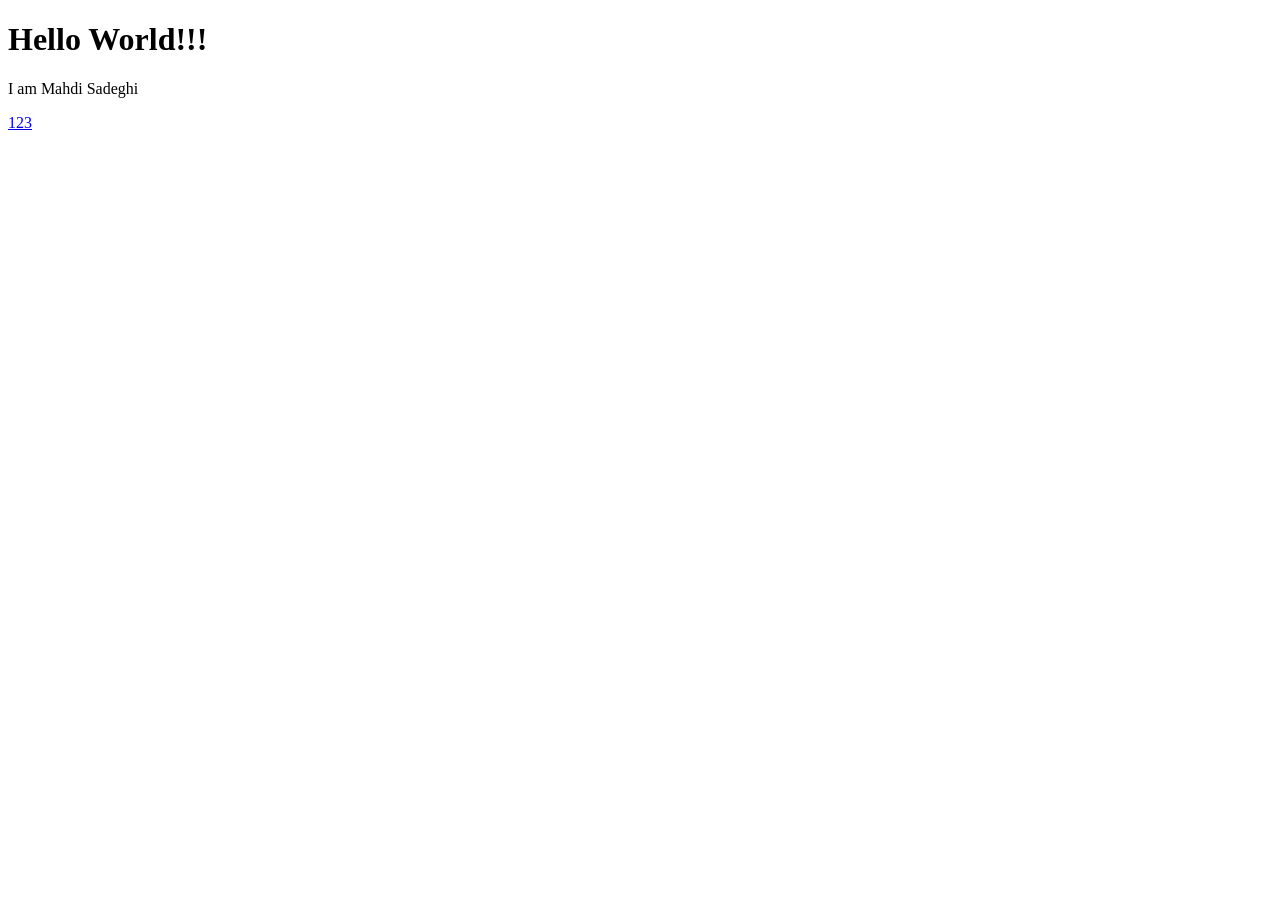
<file: index.html>
<!DOCTYPE html>
<html lang="en" dir="ltr">
  <head>
    <meta charset="utf-8">
    <title>Mahdi Sadeghi</title>
  </head>
  <body>
    <h1>Hello World!!!</h1>
    <p>I am Mahdi Sadeghi</p>
    <a href="https://toplearn.com">123</a>
  </body>
</html>
</file>
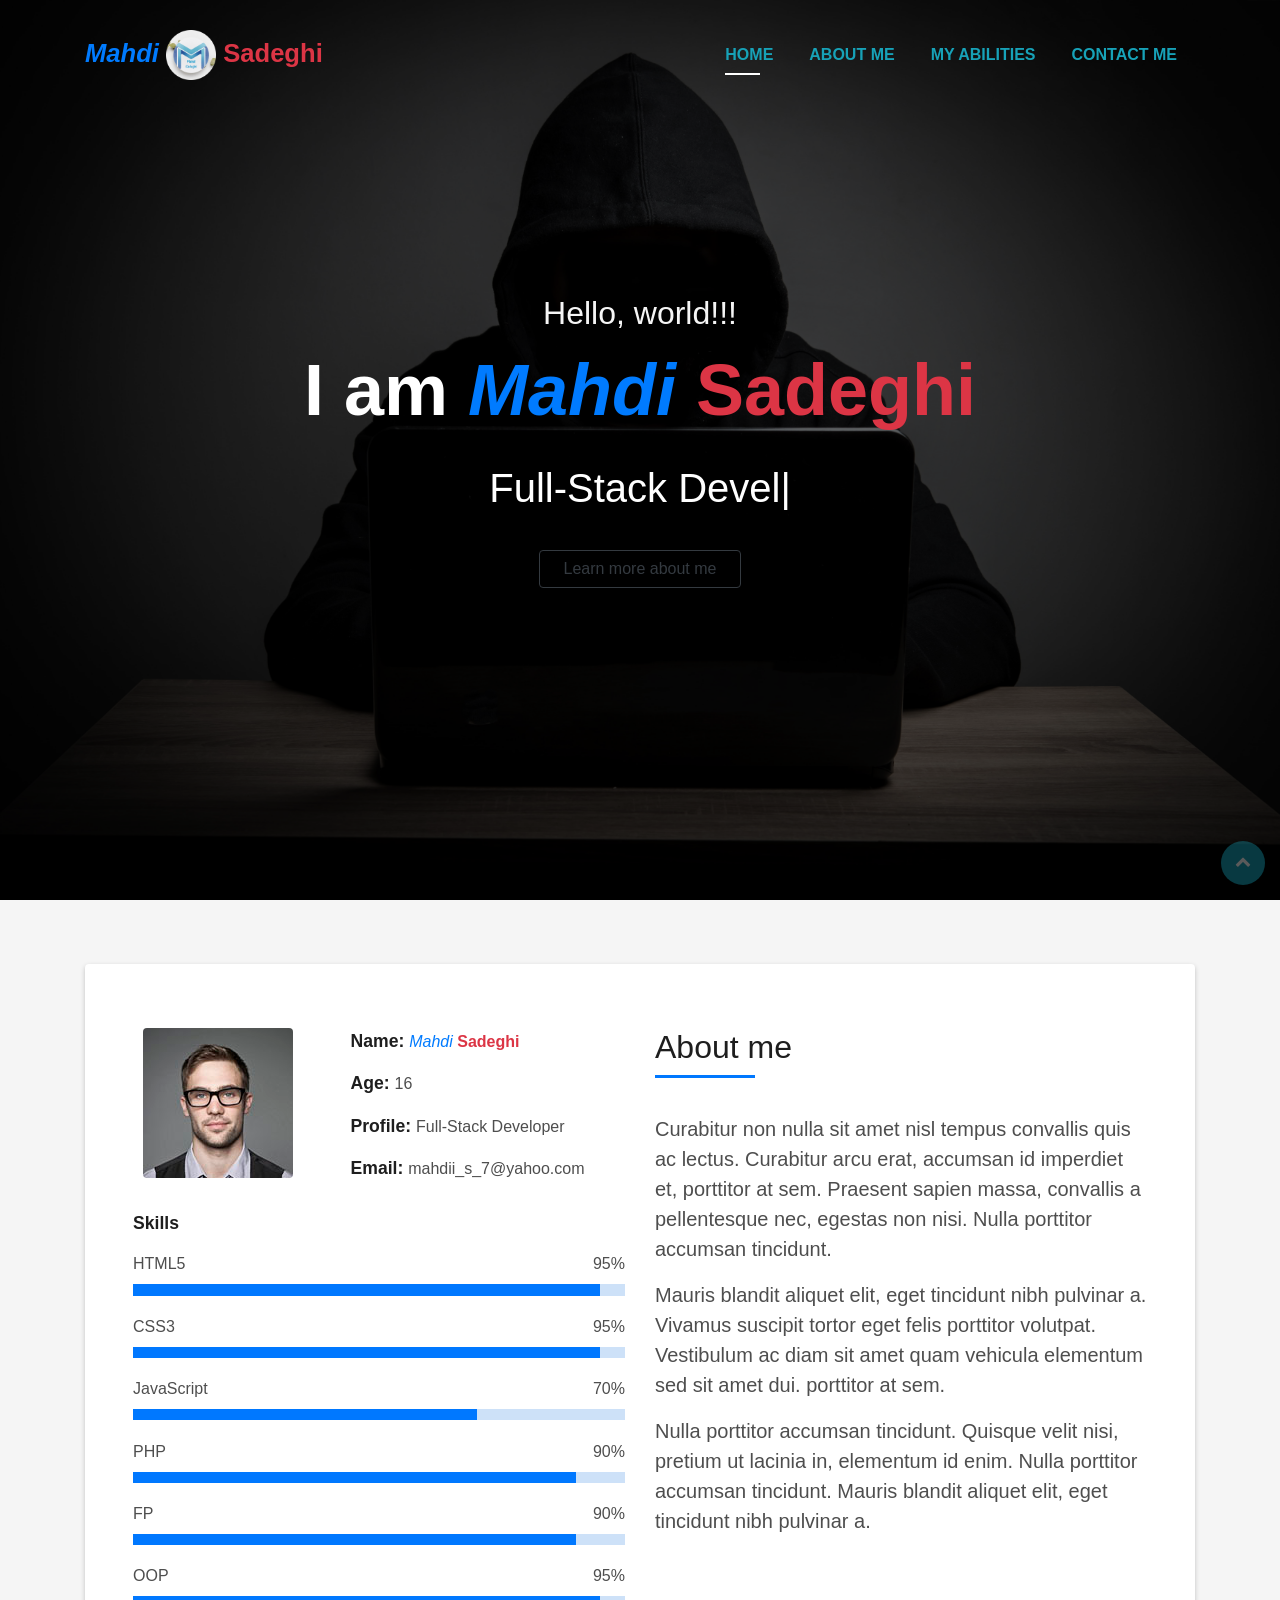
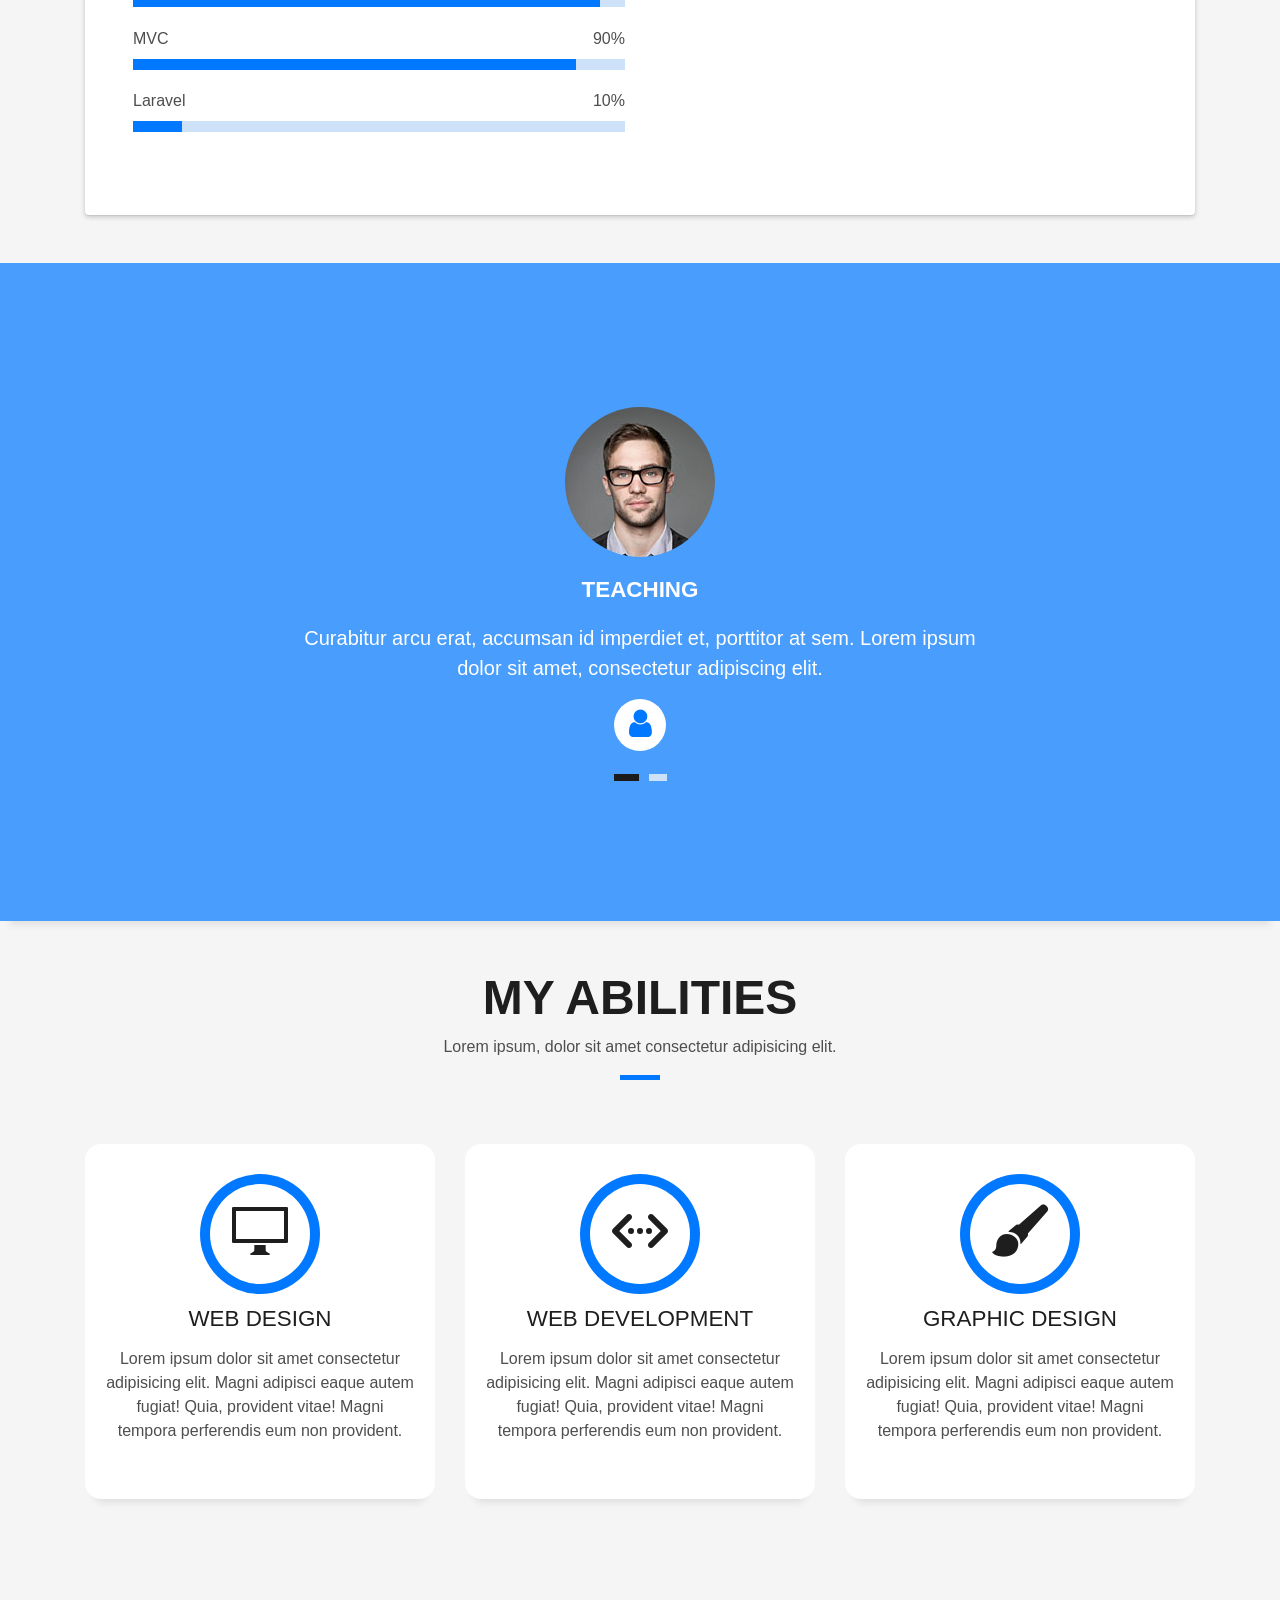
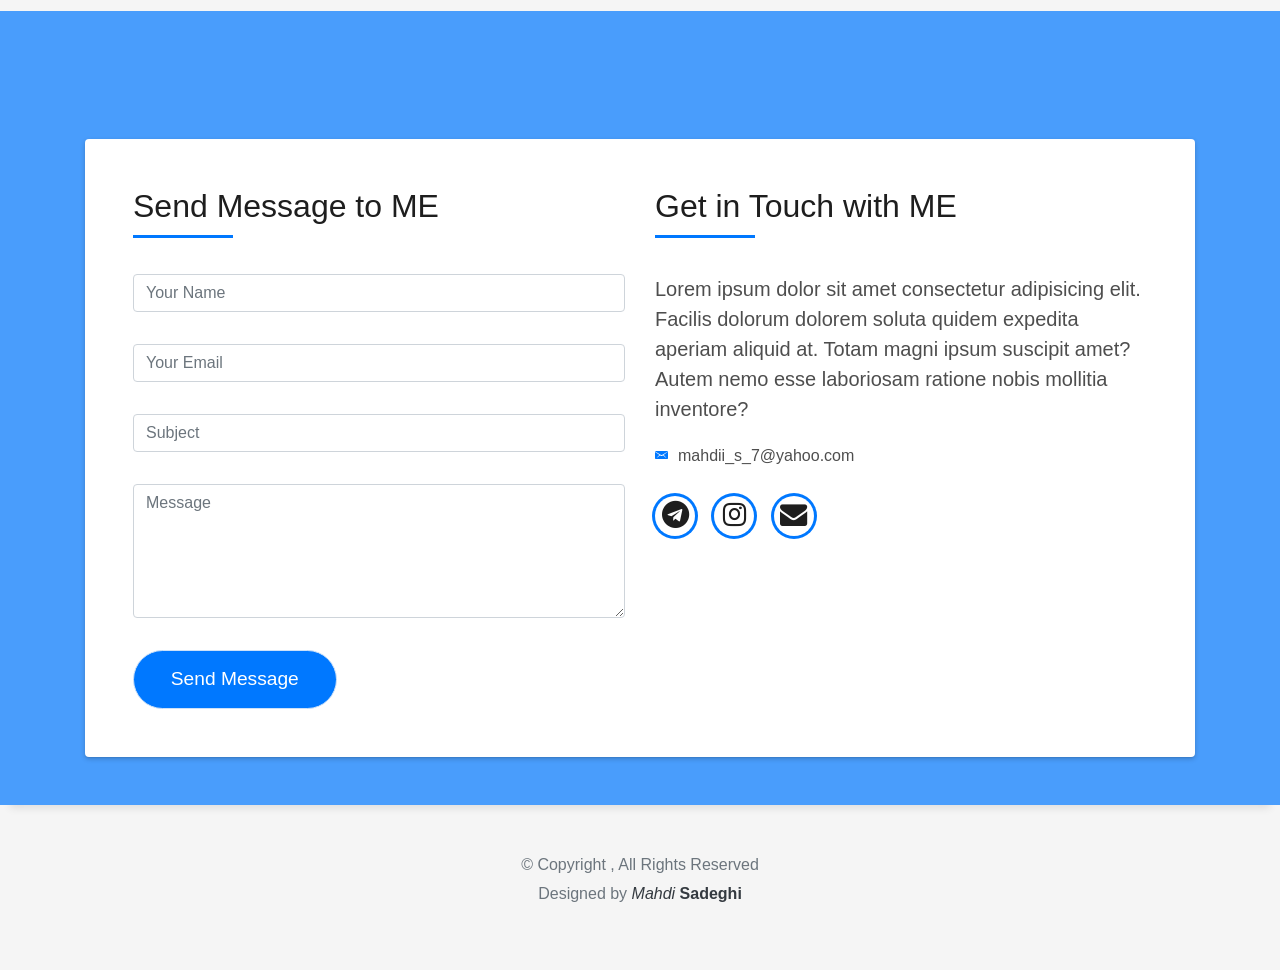
<file: My Website/index.html>
<!DOCTYPE html>
<html lang="en">
  <head>
    <meta charset="utf-8">
    <title>Mahdi Sadeghi | Personal Website</title>
    <meta content="width=device-width, initial-scale=1.0" name="viewport">
    <meta content="" name="keywords">
    <meta content="" name="description">

    <!-- Favicons -->
    <link href="img/favicon.png" rel="icon">

    <!-- Bootstrap CSS File -->
    <link href="lib/bootstrap/css/bootstrap.min.css" rel="stylesheet">

    <!-- Libraries CSS Files -->
    <link href="lib/font-awesome/css/font-awesome.min.css" rel="stylesheet">
    <link href="lib/animate/animate.min.css" rel="stylesheet">
    <link href="lib/ionicons/css/ionicons.min.css" rel="stylesheet">
    <link href="lib/owlcarousel/assets/owl.carousel.min.css" rel="stylesheet">
    <link href="lib/lightbox/css/lightbox.min.css" rel="stylesheet">

    <!-- Main Stylesheet File -->
    <link href="css/style.css" rel="stylesheet">

    <!-- =======================================================
    Theme Name: DevFolio
    Theme URL: https://bootstrapmade.com/devfolio-bootstrap-portfolio-html-template/
    Author: BootstrapMade.com
    License: https://bootstrapmade.com/license/
  ======================================================= -->
  </head>

  <body id="page-top">

    <!--/ Nav Star /-->
    <nav class="navbar navbar-b navbar-trans navbar-expand-md fixed-top"
      id="mainNav">
      <div class="container-lg">
        <a class="navbar-brand js-scroll" href="#page-top">
            <i class="text-primary">Mahdi</i> 
            <img src="img/favicon.png" alt="icon" class="nav-logo"> 
            <strong class="text-danger">Sadeghi</strong>
        </a>
        <button class="navbar-toggler collapsed" type="button"
          data-toggle="collapse" data-target="#navbarDefault"
          aria-controls="navbarDefault" aria-expanded="false" aria-label="Toggle
          navigation">
          <span></span>
          <span></span>
          <span></span>
        </button>
        <div class="navbar-collapse collapse justify-content-end"
          id="navbarDefault">
          <ul class="navbar-nav">
            <li class="nav-item">
              <a class="nav-link js-scroll text-info active" href="#home">Home</a>
            </li>
            <li class="nav-item">
              <a class="nav-link js-scroll text-info" href="#about">About Me</a>
            </li>
            <li class="nav-item">
              <a class="nav-link js-scroll text-info" href="#service">My
                Abilities</a>
            </li>
            <li class="nav-item">
              <a class="nav-link js-scroll text-info" href="#contact">Contact Me</a>
            </li>
          </ul>
        </div>
      </div>
    </nav>
    <!--/ Nav End /-->

    <!--/ Intro Skew Star /-->
    <div id="home" class="intro route bg-image" style="background-image:
      url(img/intro-bg.jpg)">
      <div class="overlay-itro"></div>
      <div class="intro-content display-table">
        <div class="table-cell">
          <div class="container">
            <p class="display-6 color-d">Hello, world!!!</p>
            <h1 class="intro-title mb-4">I am <i class="text-primary">Mahdi</i>
              <strong class="text-danger">Sadeghi</strong></h1>
            <p class="intro-subtitle"><span class="text-slider-items">Full-Stack Developer,Web Designer,Teacher,Graphic Designer</span><strong class="text-slider"></strong></p>
            <p class="pt-3"><a class="btn btn-outline-dark btn js-scroll px-4"
                href="#about" role="button">Learn more about me</a></p>
          </div>
        </div>
      </div>
    </div>
    <!--/ Intro Skew End /-->

    <section class="about-mf sect-pt4 route">
      <div id="about" class="container">
        <div class="row">
          <div class="col-sm-12">
            <div class="box-shadow-full rounded">
              <div class="row">
                <div class="col-md-6">
                  <div class="row">
                    <div class="col-sm-6 col-md-5">
                      <div class="about-img">
                        <img src="img/testimonial-2.jpg" class="img-fluid
                          rounded b-shadow-a" alt="">
                      </div>
                    </div>
                    <div class="col-sm-6 col-md-7">
                      <div class="about-info">
                        <p><span class="title-s">Name: </span> <span><i
                              class="text-primary">Mahdi</i> <strong
                              class="text-danger">Sadeghi</strong></span></p>
                        <p><span class="title-s">Age: </span> <span>16</span></p>
                        <p><span class="title-s">Profile: </span> <span>Full-Stack
                            Developer</span></p>
                        <p><span class="title-s">Email: </span> <span>mahdii_s_7@yahoo.com</span></p>
                      </div>
                    </div>
                  </div>
                  <div class="skill-mf">
                    <p class="title-s">Skills</p>
                    <span>HTML5</span> <span class="pull-right">95%</span>
                    <div class="progress">
                      <div class="progress-bar" role="progressbar" style="width:
                        95%;" aria-valuenow="85" aria-valuemin="0"
                        aria-valuemax="100"></div>
                    </div>
                    <span>CSS3</span> <span class="pull-right">95%</span>
                    <div class="progress">
                      <div class="progress-bar" role="progressbar" style="width:
                        95%" aria-valuenow="75" aria-valuemin="0"
                        aria-valuemax="100"></div>
                    </div>
                    <span>JavaScript</span> <span class="pull-right">70%</span>
                    <div class="progress">
                      <div class="progress-bar" role="progressbar" style="width:
                        70%" aria-valuenow="90" aria-valuemin="0"
                        aria-valuemax="100"></div>
                    </div>
                    <span>PHP</span> <span class="pull-right">90%</span>
                    <div class="progress">
                      <div class="progress-bar" role="progressbar" style="width:
                        90%" aria-valuenow="50" aria-valuemin="0"
                        aria-valuemax="100"></div>
                    </div>
                    <span>FP</span> <span class="pull-right">90%</span>
                    <div class="progress">
                      <div class="progress-bar" role="progressbar" style="width:
                        90%" aria-valuenow="50" aria-valuemin="0"
                        aria-valuemax="100"></div>
                    </div>
                    <span>OOP</span> <span class="pull-right">95%</span>
                    <div class="progress">
                      <div class="progress-bar" role="progressbar" style="width:
                        95%" aria-valuenow="50" aria-valuemin="0"
                        aria-valuemax="100"></div>
                    </div>
                    <span>MVC</span> <span class="pull-right">90%</span>
                    <div class="progress">
                      <div class="progress-bar" role="progressbar" style="width:
                        90%" aria-valuenow="50" aria-valuemin="0"
                        aria-valuemax="100"></div>
                    </div>
                    <span>Laravel</span> <span class="pull-right">10%</span>
                    <div class="progress">
                      <div class="progress-bar" role="progressbar" style="width:
                        10%" aria-valuenow="50" aria-valuemin="0"
                        aria-valuemax="100"></div>
                    </div>
                  </div>
                </div>
                <div class="col-md-6">
                  <div class="about-me pt-4 pt-md-0">
                    <div class="title-box-2">
                      <h5 class="title-left">
                        About me
                      </h5>
                    </div>
                    <p class="lead">
                      Curabitur non nulla sit amet nisl tempus convallis quis ac
                      lectus. Curabitur arcu erat, accumsan id
                      imperdiet et, porttitor
                      at sem. Praesent sapien massa, convallis a pellentesque
                      nec, egestas non nisi. Nulla
                      porttitor accumsan tincidunt.
                    </p>
                    <p class="lead">
                      Mauris blandit aliquet elit, eget tincidunt nibh pulvinar
                      a. Vivamus suscipit tortor eget felis
                      porttitor volutpat. Vestibulum
                      ac diam sit amet quam vehicula elementum sed sit amet dui.
                      porttitor at sem.
                    </p>
                    <p class="lead">
                      Nulla porttitor accumsan tincidunt. Quisque velit nisi,
                      pretium ut lacinia in, elementum id enim.
                      Nulla porttitor accumsan
                      tincidunt. Mauris blandit aliquet elit, eget tincidunt
                      nibh pulvinar a.
                    </p>
                  </div>
                </div>
              </div>
            </div>
          </div>
        </div>
      </div>
    </section>

    <!--/ Section Testimonials Star /-->
    <div class="testimonials paralax-mf bg-image" style="background-image:
      url(img/overlay-bg2.jpg)">
      <div class="overlay-mf"></div>
      <div class="container">
        <div class="row">
          <div class="col-md-12">
            <div id="testimonial-mf" class="owl-carousel owl-theme">
              <div class="testimonial-box">
                <div class="author-test">
                  <img src="img/testimonial-2.jpg" alt="" class="rounded-circle
                    b-shadow-a">
                  <span class="author">Teaching</span>
                </div>
                <div class="content-test">
                  <p class="description lead">
                    Curabitur arcu erat, accumsan id imperdiet et, porttitor at
                    sem. Lorem ipsum dolor sit amet,
                    consectetur adipiscing elit.
                  </p>
                  <span class="comit"><i class="fa fa-user fa-1x"></i></span>
                </div>
              </div>
              <div class="testimonial-box">
                <div class="author-test">
                  <img src="img/testimonial-4.jpg" alt="" class="rounded-circle
                    b-shadow-a">
                  <span class="author">Programming</span>
                </div>
                <div class="content-test">
                  <p class="description lead">
                    Curabitur arcu erat, accumsan id imperdiet et, porttitor at
                    sem. Lorem ipsum dolor sit amet,
                    consectetur adipiscing elit.
                  </p>
                  <span class="comit"><i class="fa fa-code fa-1x"></i></span>
                </div>
              </div>
            </div>
          </div>
        </div>
      </div>
    </div>

    <!--/ Section Services Star /-->
    <section  class="services-mf route">
      <div id="service" class="container mt-5">
        <div class="row">
          <div class="col-sm-12">
            <div class="title-box text-center">
              <h3 class="title-a">
                My Abilities
              </h3>
              <p class="subtitle-a">
                Lorem ipsum, dolor sit amet consectetur adipisicing elit.
              </p>
              <div class="line-mf"></div>
            </div>
          </div>
        </div>
        <div class="row">
          <div class="col-md-4">
            <div class="service-box">
              <div class="service-ico">
                <span class="ico-circle"><i class="ion-monitor"></i></span>
              </div>
              <div class="service-content">
                <h2 class="s-title">Web Design</h2>
                <p class="s-description text-center">
                  Lorem ipsum dolor sit amet consectetur adipisicing elit. Magni
                  adipisci eaque autem fugiat! Quia,
                  provident vitae! Magni
                  tempora perferendis eum non provident.
                </p>
              </div>
            </div>
          </div>
          <div class="col-md-4">
            <div class="service-box">
              <div class="service-ico">
                <span class="ico-circle"><i class="ion-code-working"></i></span>
              </div>
              <div class="service-content">
                <h2 class="s-title">Web Development</h2>
                <p class="s-description text-center">
                  Lorem ipsum dolor sit amet consectetur adipisicing elit. Magni
                  adipisci eaque autem fugiat! Quia,
                  provident vitae! Magni
                  tempora perferendis eum non provident.
                </p>
              </div>
            </div>
          </div>
          <div class="col-md-4">
            <div class="service-box">
              <div class="service-ico">
                <span class="ico-circle"><i class="ion-paintbrush"></i></span>
              </div>
              <div class="service-content">
                <h2 class="s-title">Graphic Design</h2>
                <p class="s-description text-center">
                  Lorem ipsum dolor sit amet consectetur adipisicing elit. Magni
                  adipisci eaque autem fugiat! Quia,
                  provident vitae! Magni
                  tempora perferendis eum non provident.
                </p>
              </div>
            </div>
          </div>
        </div>
      </div>
    </section>
    <!--/ Section Services End /-->

    <!--/ Section Contact-Footer Star /-->
    <section class="paralax-mf footer-paralax bg-image sect-mt4 route"
      style="background-image: url(img/overlay-bg.jpg)">
      <div class="overlay-mf"></div>
      <div class="container">
        <div class="row">
          <div class="col-sm-12">
            <div class="contact-mf">
              <div id="contact" class="box-shadow-full rounded">
                <div class="row">
                  <div class="col-md-6">
                    <div class="title-box-2">
                      <h5 class="title-left">
                        Send Message to ME
                      </h5>
                    </div>
                    <div>
                      <form action="" method="post" role="form"
                        class="contactForm">
                        <div id="sendmessage">Your message has been sent. Thank
                          you!</div>
                        <div id="errormessage"></div>
                        <div class="row">
                          <div class="col-md-12 mb-3">
                            <div class="form-group">
                              <input type="text" name="name"
                                class="form-control" id="name" placeholder="Your Name" data-rule="minlen:4" data-msg="Please
                                enter at least 4 chars" />
                              <div class="validation"></div>
                            </div>
                          </div>
                          <div class="col-md-12 mb-3">
                            <div class="form-group">
                              <input type="email" class="form-control"
                                name="email" id="email" placeholder="Your Email"
                                data-rule="email" data-msg="Please enter a valid
                                email" />
                              <div class="validation"></div>
                            </div>
                          </div>
                          <div class="col-md-12 mb-3">
                            <div class="form-group">
                              <input type="text" class="form-control"
                                name="subject" id="subject"
                                placeholder="Subject" data-rule="minlen:4"
                                data-msg="Please enter at least 8 chars of
                                subject" />
                              <div class="validation"></div>
                            </div>
                          </div>
                          <div class="col-md-12 mb-3">
                            <div class="form-group">
                              <textarea class="form-control" name="message"
                                rows="5" data-rule="required" data-msg="Please
                                write something for us" placeholder="Message"></textarea>
                              <div class="validation"></div>
                            </div>
                          </div>
                          <div class="col-md-12">
                            <button type="submit" class="button button-a
                              button-big button-rouded">Send Message</button>
                          </div>
                        </div>
                      </form>
                    </div>
                  </div>
                  <div class="col-md-6">
                    <div class="title-box-2 pt-4 pt-md-0">
                      <h5 class="title-left">
                        Get in Touch with ME
                      </h5>
                    </div>
                    <div class="more-info">
                      <p class="lead">
                        Lorem ipsum dolor sit amet consectetur adipisicing elit.
                        Facilis dolorum dolorem soluta quidem
                        expedita aperiam aliquid at.
                        Totam magni ipsum suscipit amet? Autem nemo esse
                        laboriosam ratione nobis
                        mollitia inventore?
                      </p>
                      <ul class="list-ico">
                        <li><span class="ion-email"></span>mahdii_s_7@yahoo.com</li>
                      </ul>
                    </div>
                    <div class="socials">
                      <ul>
                        <li><a href=""><span class="ico-circle"><i class="fa
                                fa-telegram"></i></span></a></li>
                        <li><a href=""><span class="ico-circle"><i class="fa
                                fa-instagram"></i></span></a></li>
                        <li><a href=""><span class="ico-circle"><i class="fa
                                fa-envelope"></i></span></a></li>
                      </ul>
                    </div>
                  </div>
                </div>
              </div>
            </div>
          </div>
        </div>
      </div>
    </section>
    <!--/ Section Contact-footer End /-->

    <!-- Start footer -->
    <footer>
      <div class="container mt-5">
        <div class="row">
          <div class="col-sm-12">
            <div class="copyright-box">
              <p class="copyright text-secondary">&copy; Copyright , All Rights
                Reserved</p>
              <div class="credits text-secondary">
                Designed by <a href="#about" class="js-scroll"><i
                    class="text-dark"> Mahdi </i> <strong class="text-dark">Sadeghi</strong></a>
              </div>
            </div>
          </div>
        </div>
      </div>
    </footer>
    <!-- End footer -->

    <a href="#" class="back-to-top bg-info"><i class="fa fa-chevron-up"></i></a>
    <div id="preloader"></div>

    <!-- JavaScript Libraries -->
    <script src="lib/jquery/jquery.min.js"></script>
    <script src="lib/jquery/jquery-migrate.min.js"></script>
    <script src="lib/popper/popper.min.js"></script>
    <script src="lib/bootstrap/js/bootstrap.min.js"></script>
    <script src="lib/easing/easing.min.js"></script>
    <script src="lib/counterup/jquery.waypoints.min.js"></script>
    <script src="lib/counterup/jquery.counterup.js"></script>
    <script src="lib/owlcarousel/owl.carousel.min.js"></script>
    <script src="lib/lightbox/js/lightbox.min.js"></script>
    <script src="lib/typed/typed.min.js"></script>
    <!-- Contact Form JavaScript File -->
    <script src="contactform/contactform.js"></script>

    <!-- Template Main Javascript File -->
    <script src="js/main.js"></script>

  </body>
</html>
</file>
<file: My Website/css/style.css>
/*
  Theme Name: DevFolio
  Theme URL: https://bootstrapmade.com/devfolio-bootstrap-portfolio-html-template/
  Author: BootstrapMade.com
  License: https://bootstrapmade.com/license/
*/

/*======================================
//--//-->   STYLES GENERALES
======================================*/

body {
  background-color: #f5f5f5;
  color: #4e4e4e;
}

h1, h2, h3, h4, h5, h6 {
  color: #1e1e1e;
}

a {
  color: #1e1e1e;
  transition: all 0.5s ease-in-out;
}

a:hover {
  color: #0078ff;
  text-decoration: none;
  transition: all 0.5s ease-in-out;
}

.p-r {
  position: relative;
}

.color-a {
  color: #0078ff;
}

.color-d {
  color: #f5f5f5;
}

.color-text-a {
  color: #4e4e4e;
}

.box-shadow, .paralax-mf, .service-box, .work-box, .card-blog {
  box-shadow: 0 13px 8px -10px rgba(0, 0, 0, 0.1);
}

.box-shadow-a, .button:hover {
  box-shadow: 0 0 0 4px #cde1f8;
}

.display-5 {
  font-size: 2.5rem;
  font-weight: 300;
  line-height: 1.1;
}

.display-6 {
  font-size: 2rem;
  font-weight: 300;
  line-height: 1.1;
}

.avatar {
  width: 32px;
  height: 32px;
  margin-right: 4px;
  overflow: hidden;
}

.bg-image {
  background-repeat: no-repeat;
  background-attachment: fixed;
  background-size: cover;
  background-position: center center;
}

.overlay-mf {
  background-color: #0078ff;
}

.nav-logo {
  width: 50px;
  height: 50px;
}

.overlay-mf {
  position: absolute;
  top: 0;
  left: 0px;
  padding: 0;
  height: 100%;
  width: 100%;
  opacity: .7;
}

.paralax-mf {
  position: relative;
  padding: 8rem 0;
}

.display-table {
  width: 100%;
  height: 100%;
  display: table;
}

.table-cell {
  display: table-cell;
  vertical-align: middle;
}

/*--/ Sections /--*/

.sect-4 {
  padding: 4rem 0;
}

.sect-pt4 {
  padding-top: 4rem;
}

.sect-mt4 {
  margin-top: 4rem;
}

/*--/ Title s /--*/

.title-s {
  font-weight: 600;
  color: #1e1e1e;
  font-size: 1.1rem;
}

/*--/ Title A /--*/

.title-box {
  margin-bottom: 4rem;
}

.title-a {
  font-size: 3rem;
  font-weight: bold;
  text-transform: uppercase;
}

.subtitle-a {
  color: #4e4e4e;
}

.line-mf {
  width: 40px;
  height: 5px;
  background-color: #0078ff;
  margin: 0 auto;
}

/*--/ Title Left /--*/

.title-box-2 {
  margin-bottom: 3rem;
}

.title-left {
  font-size: 2rem;
  position: relative;
}

.title-left:before {
  content: '';
  position: absolute;
  height: 3px;
  background-color: #0078ff;
  width: 100px;
  bottom: -12px;
}

/*------/ Box /------*/

.box-pl2 {
  padding-left: 2rem;
}

.box-shadow-full {
  padding: 3rem 1.25rem;
  position: relative;
  background-color: #fff;
  margin-bottom: 3rem;
  z-index: 2;
  box-shadow: 0 1px 1px 0 rgba(0, 0, 0, 0.06), 0 2px 5px 0 rgba(0, 0, 0, 0.2);
}

/*------/ Socials /------*/

.socials {
  padding: 1.5rem 0;
}

.socials ul li {
  display: inline-block;
}

.socials .ico-circle {
  height: 40px;
  width: 40px;
  font-size: 1.7rem;
  border-radius: 50%;
  line-height: 1.4;
  margin: 0 15px 0 0;
  box-shadow: 0 0 0 3px #0078ff;
  transition: all 500ms ease;
}

.socials .ico-circle:hover {
  background-color: #0078ff;
  color: #fff;
  box-shadow: 0 0 0 3px #cde1f8;
  transition: all 500ms ease;
}

/*------/ Ul resect /------*/

.ul-resect, .socials ul, .list-ico, .blog-wrapper .post-meta ul, .box-comments .list-comments, .widget-sidebar .list-sidebar, .widget-tags ul {
  list-style: none;
  padding-left: 0;
  margin-bottom: 0;
}

.list-ico {
  line-height: 2;
}

.list-ico span {
  color: #0078ff;
  margin-right: 10px;
}

/*------/ Ico Circle /------*/

.ico-circle {
  height: 100px;
  width: 100px;
  font-size: 2rem;
  border-radius: 50%;
  line-height: 1.55;
  margin: 0 auto;
  text-align: center;
  box-shadow: 0 0 0 10px #0078ff;
  display: block;
}

/*------/ Owl Carousel /------*/

.owl-theme .owl-dots {
  text-align: center;
  margin-top: 18px;
}

.owl-theme .owl-dots .owl-dot {
  display: inline-block;
}

.owl-theme .owl-dots .owl-dot span {
  width: 18px;
  height: 7px;
  margin: 5px 5px;
  background: #cde1f8;
  border: 0px solid #cde1f8;
  display: block;
  transition: all 0.6s ease-in-out;
  cursor: pointer;
}

.owl-theme .owl-dots .owl-dot:hover span {
  background-color: #cde1f8;
}

.owl-theme .owl-dots .owl-dot.active span {
  background-color: #1B1B1B;
  width: 25px;
}

/*--/ Scrolltop s /--*/

.scrolltop-mf {
  position: relative;
  display: none;
}

.scrolltop-mf span {
  z-index: 999;
  position: fixed;
  width: 42px;
  height: 42px;
  background-color: #0078ff;
  opacity: .7;
  font-size: 1.6rem;
  line-height: 1.5;
  text-align: center;
  color: #fff;
  top: auto;
  left: auto;
  right: 30px;
  bottom: 50px;
  cursor: pointer;
  border-radius: 50%;
}

/* Back to top button */

.back-to-top {
  position: fixed;
  display: none;
  background: #0078ff;
  color: #fff;
  width: 44px;
  height: 44px;
  text-align: center;
  line-height: 1;
  font-size: 16px;
  border-radius: 50%;
  right: 15px;
  bottom: 15px;
  transition: background 0.5s;
  z-index: 11;
}

.back-to-top i {
  padding-top: 12px;
  color: #fff;
}

/* Prelaoder */

#preloader {
  position: fixed;
  top: 0;
  left: 0;
  right: 0;
  bottom: 0;
  z-index: 9999;
  overflow: hidden;
  background: #fff;
}

#preloader:before {
  content: "";
  position: fixed;
  top: calc(50% - 30px);
  left: calc(50% - 30px);
  border: 6px solid #f2f2f2;
  border-top: 6px solid #0078ff;
  border-radius: 50%;
  width: 60px;
  height: 60px;
  -webkit-animation: animate-preloader 1s linear infinite;
  animation: animate-preloader 1s linear infinite;
}

@-webkit-keyframes animate-preloader {
  0% {
    -webkit-transform: rotate(0deg);
    transform: rotate(0deg);
  }
  100% {
    -webkit-transform: rotate(360deg);
    transform: rotate(360deg);
  }
}

@keyframes animate-preloader {
  0% {
    -webkit-transform: rotate(0deg);
    transform: rotate(0deg);
  }
  100% {
    -webkit-transform: rotate(360deg);
    transform: rotate(360deg);
  }
}

/*======================================
//--//-->   NAVBAR
======================================*/

.navbar-b {
  transition: all .5s ease-in-out;
  background-color: transparent;
  padding-top: 1.563rem;
  padding-bottom: 1.563rem;
}

.navbar-b.navbar-reduce {
  box-shadow: 0px 6px 9px 0px rgba(0, 0, 0, 0.06);
}

.navbar-b.navbar-trans .nav-item, .navbar-b.navbar-reduce .nav-item {
  position: relative;
  padding-right: 10px;
  padding-left: 0;
}

.navbar-b.navbar-trans .nav-link, .navbar-b.navbar-reduce .nav-link {
  color: #fff;
  text-transform: uppercase;
  font-weight: 600;
}

.navbar-b.navbar-trans .nav-link:before, .navbar-b.navbar-reduce .nav-link:before {
  content: '';
  position: absolute;
  margin-left: 0px;
  width: 0%;
  bottom: 0;
  left: 0;
  height: 2px;
  transition: all 500ms ease;
}

.navbar-b.navbar-trans .nav-link:hover, .navbar-b.navbar-reduce .nav-link:hover {
  color: #1B1B1B;
}

.navbar-b.navbar-trans .nav-link:hover:before, .navbar-b.navbar-reduce .nav-link:hover:before {
  width: 35px;
}

.navbar-b.navbar-trans .show>.nav-link:before, .navbar-b.navbar-trans .active>.nav-link:before, .navbar-b.navbar-trans .nav-link.show:before, .navbar-b.navbar-trans .nav-link.active:before, .navbar-b.navbar-reduce .show>.nav-link:before, .navbar-b.navbar-reduce .active>.nav-link:before, .navbar-b.navbar-reduce .nav-link.show:before, .navbar-b.navbar-reduce .nav-link.active:before {
  width: 35px;
}

.navbar-b.navbar-trans .nav-link:before {
  background-color: #fff;
}

.navbar-b.navbar-trans .nav-link:hover {
  color: #fff;
}

.navbar-b.navbar-trans .show>.nav-link, .navbar-b.navbar-trans .active>.nav-link, .navbar-b.navbar-trans .nav-link.show, .navbar-b.navbar-trans .nav-link.active {
  color: #fff;
}

.navbar-b.navbar-reduce {
  transition: all .5s ease-in-out;
  background-color: #fff;
  padding-top: 15px;
  padding-bottom: 15px;
}

.navbar-b.navbar-reduce .nav-link {
  color: #0078ff;
}

.navbar-b.navbar-reduce .nav-link:before {
  background-color: #0078ff;
}

.navbar-b.navbar-reduce .nav-link:hover {
  color: #0078ff;
}

.navbar-b.navbar-reduce .show>.nav-link, .navbar-b.navbar-reduce .active>.nav-link, .navbar-b.navbar-reduce .nav-link.show, .navbar-b.navbar-reduce .nav-link.active {
  color: #0078ff;
}

.navbar-b.navbar-reduce .navbar-brand {
  color: #0078ff;
}

.navbar-b.navbar-reduce .navbar-toggler span {
  background-color: #1B1B1B;
}

.navbar-b .navbar-brand {
  color: #fff;
  font-size: 1.6rem;
  font-weight: 600;
}

.navbar-b .navbar-nav .dropdown-item.show .dropdown-menu, .navbar-b .dropdown.show .dropdown-menu, .navbar-b .dropdown-btn.show .dropdown-menu {
  -webkit-transform: translate3d(0px, 0px, 0px);
  transform: translate3d(0px, 0px, 0px);
  visibility: visible !important;
}

.navbar-b .dropdown-menu {
  margin: 1.12rem 0 0;
  border-radius: 0;
}

.navbar-b .dropdown-menu .dropdown-item {
  padding: .7rem 1.7rem;
  transition: all 500ms ease;
}

.navbar-b .dropdown-menu .dropdown-item:hover {
  background-color: #0078ff;
  color: #fff;
  transition: all 500ms ease;
}

.navbar-b .dropdown-menu .dropdown-item.active {
  background-color: #0078ff;
}

/*--/ Hamburger Navbar /--*/

.navbar-toggler {
  position: relative;
}

.navbar-toggler:focus, .navbar-toggler:active {
  outline: 0;
}

.navbar-toggler span {
  display: block;
  background-color: #fff;
  height: 3px;
  width: 25px;
  margin-top: 4px;
  margin-bottom: 4px;
  -webkit-transform: rotate(0deg);
  transform: rotate(0deg);
  left: 0;
  opacity: 1;
}

.navbar-toggler span:nth-child(1), .navbar-toggler span:nth-child(3) {
  transition: -webkit-transform .35s ease-in-out;
  transition: transform .35s ease-in-out;
  transition: transform .35s ease-in-out, -webkit-transform .35s ease-in-out;
}

.navbar-toggler:not(.collapsed) span:nth-child(1) {
  position: absolute;
  left: 12px;
  top: 10px;
  -webkit-transform: rotate(135deg);
  transform: rotate(135deg);
  opacity: 0.9;
}

.navbar-toggler:not(.collapsed) span:nth-child(2) {
  height: 12px;
  visibility: hidden;
  background-color: transparent;
}

.navbar-toggler:not(.collapsed) span:nth-child(3) {
  position: absolute;
  left: 12px;
  top: 10px;
  -webkit-transform: rotate(-135deg);
  transform: rotate(-135deg);
  opacity: 0.9;
}

/*======================================
//--//-->   INTRO
======================================*/

.intro {
  height: 100vh;
  position: relative;
  color: #fff;
}

.intro .intro-content {
  text-align: center;
  position: absolute;
}

.intro .overlay-itro {
  background-color: rgba(0, 0, 0, 0.6);
  position: absolute;
  top: 0;
  left: 0px;
  padding: 0;
  height: 100%;
  width: 100%;
  opacity: .9;
}

.intro .intro-title {
  color: #fff;
  font-weight: 600;
  font-size: 3rem;
}

.intro .intro-subtitle {
  font-size: 1.5rem;
  font-weight: 300;
}

.intro .text-slider-items {
  display: none;
}

.intro-single {
  height: 350px;
}

.intro-single .intro-content {
  margin-top: 30px;
}

.intro-single .intro-title {
  text-transform: uppercase;
  font-size: 3rem;
}

.intro-single .breadcrumb {
  background-color: transparent;
  color: #0078ff;
}

.intro-single .breadcrumb .breadcrumb-item:before {
  color: #cde1f8;
}

.intro-single .breadcrumb .breadcrumb-item.active {
  color: #cde1f8;
}

.intro-single .breadcrumb a {
  color: #fff;
}

/*======================================
//--//-->   ABOUT
======================================*/

.about-mf .box-shadow-full {
  padding-top: 4rem;
  padding-bottom: 4rem;
}

.about-mf .about-img {
  margin-bottom: 2rem;
}

.about-mf .about-img img {
  margin-left: 10px;
}

.skill-mf span {
  color: #4e4e4e;
}

.skill-mf .progress {
  background-color: #cde1f8;
  margin: .5rem 0 1.2rem 0;
  border-radius: 0;
  height: .7rem;
}

.skill-mf .progress .progress-bar {
  height: .7rem;
  background-color: #0078ff;
}

/*======================================
//--//-->   SERVICES
======================================*/

.service-box {
  background-color: #fff;
  padding: 2.5rem 1.3rem;
  border-radius: 1rem;
  margin-bottom: 3rem;
}

.service-box:hover .ico-circle {
  transition: all 500ms ease;
  color: #fff;
  background-color: #0078ff;
  box-shadow: 0 0 0 10px #cde1f8;
}

.service-box .service-ico {
  margin-bottom: 1rem;
  color: #1e1e1e;
}

.service-box .ico-circle {
  transition: all 500ms ease;
  font-size: 4rem;
}

.service-box .s-title {
  font-size: 1.4rem;
  text-transform: uppercase;
  text-align: center;
  padding: .4rem 0;
}

.service-box .s-description {
  color: #4e4e4e;
}

/*======================================
//--//-->   COUNTER
======================================*/

.counter-box {
  color: #fff;
  text-align: center;
}

.counter-ico {
  margin-bottom: 1rem;
}

.counter-ico .ico-circle {
  height: 60px;
  width: 60px;
  line-height: 1.8;
  box-shadow: 0 0 0 10px #cde1f8;
}

.counter-num .counter {
  font-size: 2rem;
  margin-bottom: 0;
}

/*======================================
//--//-->   PORTFOLIO
======================================*/

.work-box {
  margin-bottom: 3rem;
  -webkit-backface-visibility: hidden;
  backface-visibility: hidden;
  background-color: #fff;
}

.work-box:hover img {
  -webkit-transform: scale(1.3);
  transform: scale(1.3);
}

.work-img {
  display: block;
  overflow: hidden;
}

.work-img img {
  transition: all 1s;
}

.work-content {
  padding: 2rem 3% 1rem 4%;
}

.work-content .w-more {
  color: #4e4e4e;
  font-size: .8rem;
}

.work-content .w-more .w-ctegory {
  color: #0078ff;
}

.work-content .w-like {
  font-size: 2.5rem;
  color: #0078ff;
  float: right;
}

.work-content .w-like a {
  color: #0078ff;
}

.work-content .w-like .num-like {
  font-size: .7rem;
}

.w-title {
  font-size: 1.2rem;
}

/*======================================
//--//-->   TESTIMONIALS
======================================*/

.testimonials .owl-carousel .owl-item img {
  width: auto;
}

.testimonial-box {
  color: #fff;
  text-align: center;
}

.testimonial-box .author-test {
  margin-top: 1rem;
}

.testimonial-box .author-test img {
  margin: 0 auto;
}

.testimonial-box .author {
  color: #fff;
  text-transform: uppercase;
  font-weight: 600;
  margin: 1rem 0;
  display: block;
  font-size: 1.4rem;
}

.testimonial-box .comit {
  font-size: 2rem;
  color: #0078ff;
  background-color: #fff;
  width: 52px;
  height: 52px;
  display: block;
  margin: 0 auto;
  border-radius: 50%;
  line-height: 1.6;
}

/*======================================
//--//-->   BLOG
======================================*/

.card-blog .card-body {
  position: relative;
}

.card-blog .card-category-box {
  position: absolute;
  text-align: center;
  top: -16px;
  left: 15px;
  right: 15px;
  line-height: 25px;
  overflow: hidden;
}

.card-blog .card-category {
  display: inline-block;
  color: #fff;
  padding: 0 15px 5px;
  overflow: hidden;
  background-color: #0078ff;
  border-radius: 4px;
}

.card-blog .card-category .category {
  color: #fff;
  display: inline-block;
  text-transform: uppercase;
  font-size: .7rem;
  letter-spacing: .1px;
  margin-bottom: 0;
}

.card-blog .card-title {
  font-size: 1.3rem;
  margin-top: .6rem;
}

.card-blog .card-description {
  color: #4e4e4e;
}

.card-blog .post-author {
  display: inline-block;
}

.card-blog .post-date {
  color: #4e4e4e;
  display: inline-block;
  float: right;
}

/*======================================
//--//-->   BLOG-SINGLE
======================================*/

.post-box, .form-comments, .box-comments, .widget-sidebar {
  padding: 2rem;
  background-color: #fff;
  margin-bottom: 3rem;
}

.blog-wrapper .article-title {
  font-size: 1.5rem;
}

.blog-wrapper .post-meta {
  margin: 1rem 0;
}

.blog-wrapper .post-meta ul {
  border-left: 4px solid #0078ff;
  margin-top: 1rem;
}

.blog-wrapper .post-meta ul li {
  display: inline-block;
  margin-left: 15px;
}

.blog-wrapper .post-meta ul a {
  color: #0078ff;
}

.blog-wrapper .post-meta ul span {
  color: #1e1e1e;
}

.blog-wrapper .blockquote {
  border-left: 4px solid #0078ff;
  padding: 18px;
  font-style: italic;
}

/*------/ Comments /------*/

.box-comments .list-comments li {
  padding-bottom: 40px;
}

.box-comments .list-comments .comment-avatar {
  display: table-cell;
  vertical-align: top;
}

.box-comments .list-comments .comment-avatar img {
  width: 80px;
  height: 80px;
}

.box-comments .list-comments .comment-author {
  font-size: 1.3rem;
}

.box-comments .list-comments .comment-details {
  display: table-cell;
  vertical-align: top;
  padding-left: 25px;
}

.box-comments .list-comments a {
  color: #0078ff;
}

.box-comments .list-comments span {
  color: #1e1e1e;
  font-style: italic;
}

.box-comments .comment-children {
  margin-left: 40px;
}

/*------/ Sidebar /------*/

.widget-sidebar .sidebar-title {
  font-size: 1.6rem;
  font-weight: 600;
  border-left: 5px solid #0078ff;
  padding-left: 15px;
  text-transform: uppercase;
  margin-bottom: 1.5rem;
}

.widget-sidebar .list-sidebar li {
  position: relative;
  padding: 6px 0 6px 24px;
}

.widget-sidebar .list-sidebar li:before {
  position: absolute;
  content: "";
  width: 10px;
  height: 1px;
  left: 0;
  background-color: #0078ff;
  top: 20px;
}

.sidebar-search input {
  background-color: #fff;
  border-radius: 0;
  transition: all 0.5s ease-in-out;
}

.sidebar-search .btn-search {
  background-color: #0078ff;
  border-color: #0078ff;
  border-radius: 0;
  padding-left: 20px;
  padding-right: 20px;
}

.widget-tags ul li {
  display: inline-block;
  background-color: #0078ff;
  padding: .2rem .6rem;
  margin-bottom: .5rem;
  border-radius: 15px;
}

.widget-tags ul li a {
  color: #fff;
}

/*======================================
//--//-->   CONTACT
======================================*/

.footer-paralax {
  padding: 4rem 0 0 0;
}

.contact-mf {
  margin-top: 4rem;
}

/*======================================
//--//-->   FOOTER
======================================*/

footer {
  text-align: center;
  color: #fff;
  padding-bottom: 4rem;
}

footer .copyright {
  margin-bottom: .3rem;
}

footer .credits {
  margin-bottom: 0;
}

footer .credits a {
  color: #fff;
}

/*======================================
//--//-->   CONtaCT FORM
======================================*/

#sendmessage {
  color: #0078ff;
  border: 1px solid #0078ff;
  display: none;
  text-align: center;
  padding: 15px;
  font-weight: 600;
  margin-bottom: 15px;
}

#errormessage {
  color: red;
  display: none;
  border: 1px solid red;
  text-align: center;
  padding: 15px;
  font-weight: 600;
  margin-bottom: 15px;
}

#sendmessage.show, #errormessage.show, .show {
  display: block;
}

.validation {
  color: red;
  display: none;
  margin: 0 0 20px;
  font-weight: 400;
  font-size: 13px;
}

/*======================================
//--//-->   BUTTON
======================================*/

.button {
  display: inline-block;
  padding: .3rem .6rem;
  text-align: center;
  vertical-align: middle;
  -webkit-user-select: none;
  -moz-user-select: none;
  -ms-user-select: none;
  user-select: none;
  font-size: 1rem;
  border-radius: .3rem;
  border: 1px solid transparent;
  transition: all 500ms ease;
  cursor: pointer;
}

.button:focus {
  outline: 0;
}

.button:hover {
  background-color: #0062d3;
  color: #fff;
  transition: all 500ms ease;
}

.button-a {
  background-color: #0078ff;
  color: #fff;
  border-color: #cde1f8;
}

.button-big {
  padding: .9rem 2.3rem;
  font-size: 1.2rem;
}

.button-rouded {
  border-radius: 5rem;
}

.btn-lg {
  padding: .5rem 1rem;
  font-size: 1.25rem;
  line-height: 1.5;
  border-radius: .3rem;
}

@media (min-width: 577px) {
  .counter-box {
    margin-bottom: 1.8rem;
  }
}

@media (min-width: 767px) {
  .about-mf .box-pl2 {
    margin-top: 3rem;
    padding-left: 0rem;
  }
  .card-blog {
    margin-bottom: 3rem;
  }
  .contact-mf .box-pl2 {
    margin-top: 3rem;
    padding-left: 0rem;
  }
}

@media (min-width: 768px) {
  .box-shadow-full {
    padding: 3rem;
  }
  .navbar-b.navbar-trans .nav-item, .navbar-b.navbar-reduce .nav-item {
    padding-left: 10px;
  }
  .navbar-b.navbar-trans .nav-link:before, .navbar-b.navbar-reduce .nav-link:before {
    margin-left: 18px;
  }
  .intro .intro-title {
    font-size: 4.5rem;
  }
  .intro .intro-subtitle {
    font-size: 2.5rem;
  }
  .intro-single .intro-title {
    font-size: 3.5rem;
  }
  .testimonial-box .description {
    padding: 0 5rem;
  }
  .post-box, .form-comments, .box-comments, .widget-sidebar {
    padding: 3rem;
  }
  .blog-wrapper .article-title {
    font-size: 1.9rem;
  }
  .box-comments .list-comments .comment-author {
    font-size: 1.5rem;
  }
}

@media (min-width: 992px) {
  .testimonial-box .description {
    padding: 0 8rem;
  }
}

@media (min-width: 1200px) {
  .testimonial-box .description {
    padding: 0 13rem;
  }
}

@media (max-width: 1024px) {
  .bg-image {
    background-attachment: scroll;
  }
}

@media (max-width: 768px) {
  .back-to-top {
    bottom: 15px;
  }
}
</file>
